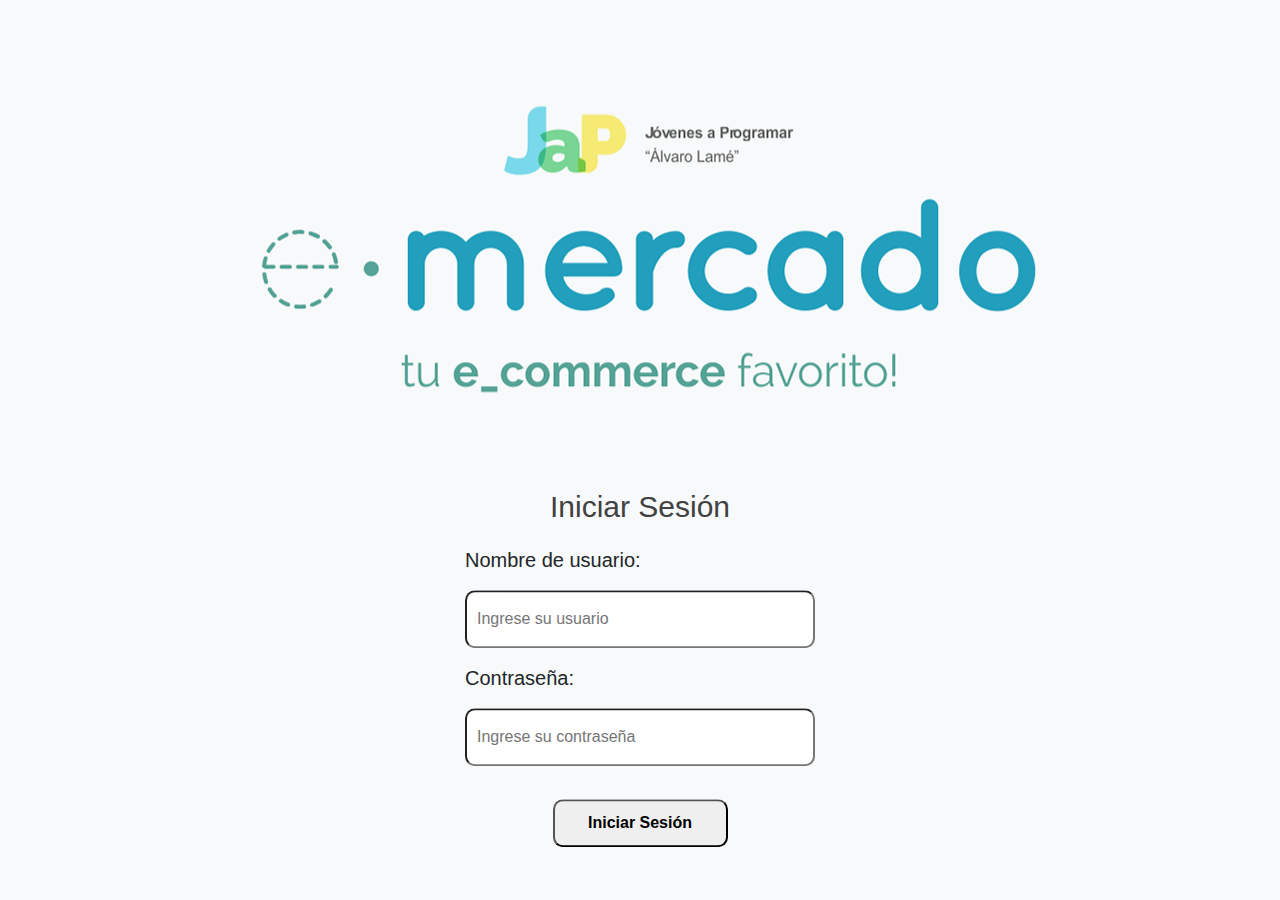
<file: index.html>
<!DOCTYPE html>
<!-- saved from url=(0049)https://getbootstrap.com/docs/4.3/examples/album/ -->
<html lang="en">

<head>
    <meta http-equiv="Content-Type" content="text/html; charset=UTF-8">
    <meta name="viewport" content="width=device-width, initial-scale=1, shrink-to-fit=no">
    <meta name="description" content="">
    <title>eMercado - Todo lo que busques está aquí</title>

    <link rel="canonical" href="https://getbootstrap.com/docs/4.3/examples/album/">
    <link href="https://fonts.googleapis.com/css?family=Raleway:300,300i,400,400i,700,700i,900,900i" rel="stylesheet">
    <!-- Bootstrap core CSS -->
    <link href="css/bootstrap.min.css" rel="stylesheet">
    <link href="css/styles.css" rel="stylesheet">
    <link href="css/font-awesome.min.css" rel="stylesheet">
</head>

<body>
    <nav class="site-header navbar navbar-expand-md sticky-top navbar-dark bg-dark">

        <button class="navbar-toggler" type="button" data-toggle="collapse" data-target="#navbarTogglerDemo01" aria-controls="navbarTogglerDemo01" aria-expanded="false" aria-label="Toggle navigation">
            <span class="navbar-toggler-icon"></span>
          </button>

        <div class="collapse navbar-collapse" id="navbarTogglerDemo01">

            <a class="navbar-brand mr-auto" href="#">e-mercado</a>

            <ul class="navbar-nav align-self-center">
                <li class="nav-item">
                    <a class="nav-link" href="index.html">Inicio</a>
                </li>

                <li class="nav-item">
                    <a class="nav-link" href="categories.html">Categorías</a>
                </li>
                <li class="nav-item">
                    <a class="nav-link" href="products.html">Productos</a>
                </li>
                <li class="nav-item">
                    <a class="nav-link" href="sell.html">Vender</a>
                </li>

            </ul>
            <ul class="navbar-nav ml-auto">

                <li class="nav-item dropdown">
                    <a class="nav-link dropdown-toggle  user-logged" href="#" id="loggeduser" role="button" data-toggle="dropdown" aria-haspopup="true" aria-expanded="false">

                    </a>
                    <div class="dropdown-menu dropdown-menu-lg-right" aria-labelledby="navbarDropdownMenuLink">
                        <a class="dropdown-item" href="cart.html">Ver mi carrito</a>
                        <a class="dropdown-item" href="my-profile.html">Mi perfil</a>
                        <a class="dropdown-item" href="# " id="logout">Cerrar Sesión</a>
                    </div>

            </ul>

        </div>
    </nav>
    <main role="main">
        <section class="jumbotron text-center">
            <div class="m-5">
                <h1></h1>
            </div>
        </section>
        <div class="album py-5 bg-light">
            <div class="container">
                <div class="row">
                    <div class="col-md-4">
                        <a href="categories.html" class="card mb-4 shadow-sm custom-card">
                            <img class="bd-placeholder-img card-img-top" src="img/cat1.jpg">
                            <h3 class="m-3">Autos (122)</h3>
                            <div class="card-body">
                                <p class="card-text">Los mejores precios en autos 0 kilómetro, de alta y media gama.</p>
                            </div>
                        </a>
                    </div>
                    <div class="col-md-4">
                        <a href="categories.html" class="card mb-4 shadow-sm custom-card">
                            <img class="bd-placeholder-img card-img-top" src="img/cat2.jpg">
                            <h3 class="m-3">Juguetes (354)</h3>
                            <div class="card-body">
                                <p class="card-text">Encuentra aquí los mejores precios para niños/as de cualquier edad.</p>
                            </div>
                        </a>
                    </div>
                    <div class="col-md-4">
                        <a href="categories.html" class="card mb-4 shadow-sm custom-card">
                            <img class="bd-placeholder-img card-img-top" src="img/cat3.jpg">
                            <h3 class="m-3">Muebles (157)</h3>
                            <div class="card-body">
                                <p class="card-text">Muebles antiguos, nuevos y para ser armados por uno mismo.</p>
                            </div>
                        </a>
                    </div>
                    <div class="col-md-4">
                        <a href="categories.html" class="card mb-4 shadow-sm custom-card">
                            <img class="bd-placeholder-img card-img-top" src="img/cat4.jpg">
                            <h3 class="m-3">Herramientas (452)</h3>
                            <div class="card-body">
                                <p class="card-text">Herramientas para cualquier tipo de trabajo.</p>
                            </div>
                        </a>
                    </div>
                    <div class="col-md-4">
                        <a href="categories.html" class="card mb-4 shadow-sm custom-card">
                            <img class="bd-placeholder-img card-img-top" src="img/cat5.jpg">
                            <h3 class="m-3">Computadoras (724)</h3>
                            <div class="card-body">
                                <p class="card-text">Todo en cuanto a computadoras, para uso de oficina y/o juegos.</p>
                            </div>
                        </a>
                    </div>
                    <div class="col-md-4">
                        <a href="categories.html" class="card mb-4 shadow-sm custom-card">
                            <img class="bd-placeholder-img card-img-top" src="img/cat6.jpg">
                            <h3 class="m-3">Vestimenta (841)</h3>
                            <div class="card-body">
                                <p class="card-text">Gran variedad de ropa, nueva y de segunda mano.</p>
                            </div>
                        </a>
                    </div>
                </div>
                <div class="row">
                    <a type="button" class="btn btn-light btn-lg btn-block" href="categories.html">Ver todas</a>
                </div>
            </div>
        </div>
    </main>
    <footer class="text-muted">
        <div class="container">
            <p class="float-right">
                <a href="#">Volver arriba</a>
            </p>
            <p>Este sitio forma parte de Desarrollo Web - JAP - 2020</p>
            <p>Clickea <a target="_blank" href="Letra.pdf">aquí</a> para descargar la letra del obligatorio.</p>
        </div>
    </footer>
    <script src="js/jquery-3.4.1.min.js"></script>
    <script src="js/bootstrap.bundle.min.js"></script>
    <script src="js/init.js"></script>


</body>

</html>
</file>
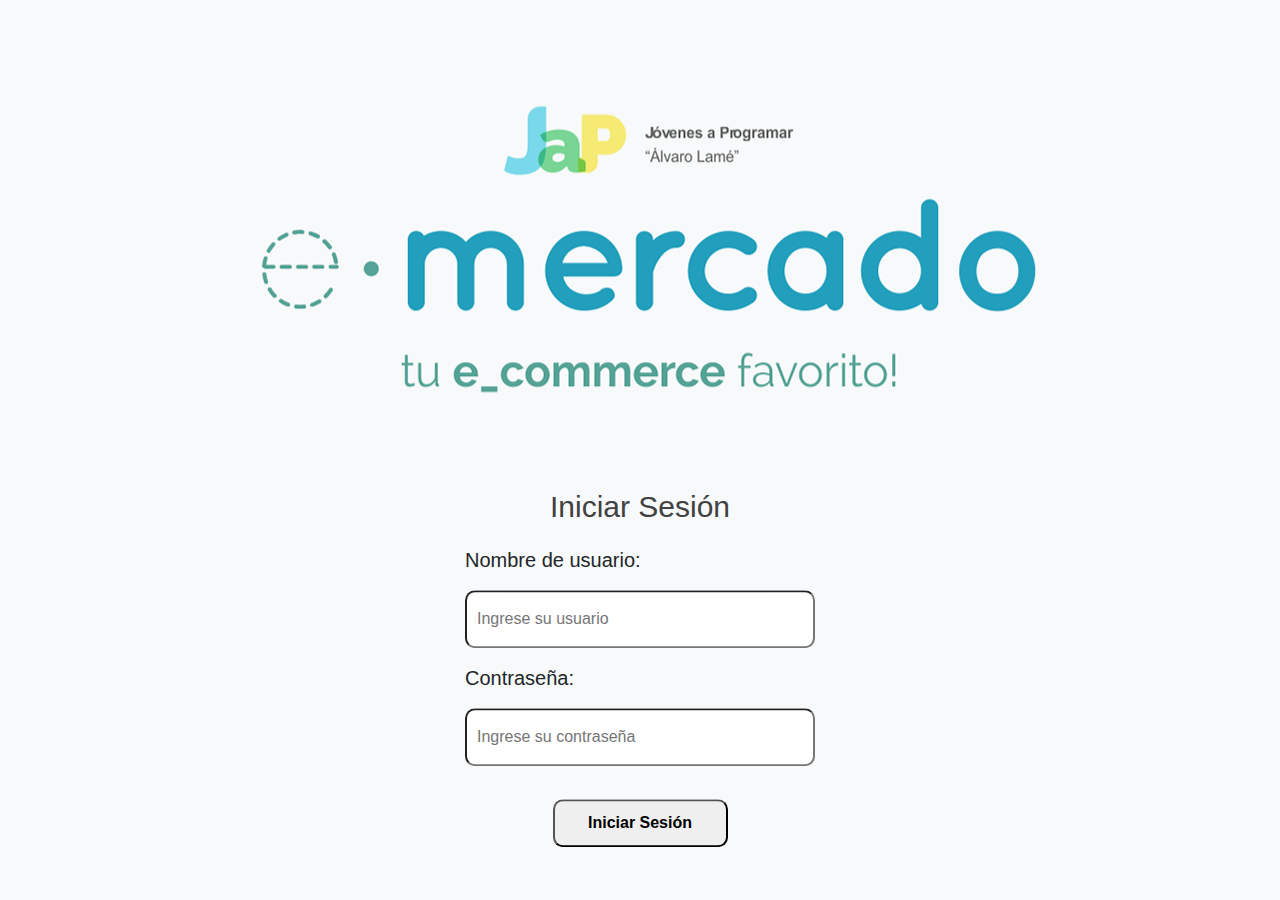
<file: categories.html>
<!DOCTYPE html>
<!-- saved from url=(0049)https://getbootstrap.com/docs/4.3/examples/album/ -->
<html lang="en">

<head>
    <meta http-equiv="Content-Type" content="text/html; charset=UTF-8">
    <meta name="viewport" content="width=device-width, initial-scale=1, shrink-to-fit=no">
    <meta name="description" content="">
    <title>eMercado - Todo lo que busques está aquí</title>

    <link rel="canonical" href="https://getbootstrap.com/docs/4.3/examples/album/">
    <link href="https://fonts.googleapis.com/css?family=Raleway:300,300i,400,400i,700,700i,900,900i" rel="stylesheet">
    <link href="css/font-awesome.min.css" rel="stylesheet">

    <link href="css/bootstrap.min.css" rel="stylesheet">
    <link href="css/styles.css" rel="stylesheet">
</head>

<body>
    <nav class="site-header navbar navbar-expand-md sticky-top navbar-dark bg-dark">

        <button class="navbar-toggler" type="button" data-toggle="collapse" data-target="#navbarTogglerDemo01" aria-controls="navbarTogglerDemo01" aria-expanded="false" aria-label="Toggle navigation">
            <span class="navbar-toggler-icon"></span>
          </button>

        <div class="collapse navbar-collapse" id="navbarTogglerDemo01">
            <ul class="navbar-nav mr-auto">

                <form class="form-inline my-2 my-lg-0">
                    <input class="form-control mr-sm-2" type="search" placeholder="Buscar" id="searchbar">
                    <button class="btn btn-secondary btn-md searchbarcolor" type="submit" disabled><i class="fas fa-search searchbarcolor"></i></button>
                </form>
            </ul>
            <ul class="navbar-nav align-self-center">
                <li class="nav-item">
                    <a class="nav-link" href="index.html">Inicio</a>
                </li>

                <li class="nav-item">
                    <a class="nav-link" href="categories.html">Categorías</a>
                </li>
                <li class="nav-item">
                    <a class="nav-link" href="products.html">Productos</a>
                </li>
                <li class="nav-item">
                    <a class="nav-link" href="sell.html">Vender</a>
                </li>

            </ul>
            <ul class="navbar-nav ml-auto">

                <li class="nav-item dropdown">
                    <a class="nav-link dropdown-toggle  user-logged" href="#" id="loggeduser" role="button" data-toggle="dropdown" aria-haspopup="true" aria-expanded="false">

                    </a>
                    <div class="dropdown-menu dropdown-menu-lg-right" aria-labelledby="navbarDropdownMenuLink">
                        <a class="dropdown-item" href="cart.html">Ver mi carrito</a>
                        <a class="dropdown-item" href="my-profile.html">Mi perfil</a>
                        <a class="dropdown-item" href="# " id="logout">Cerrar Sesión</a>
                    </div>

            </ul>

        </div>
    </nav>

    <main role="main" class="pb-5">
        <div class="text-center p-4">
            <h2>Categorías</h2>
            <p class="lead">Verás aquí todas las categorías del sitio.</p>
        </div>
        <div class="container">
            <div class="row">
                <div class="col text-right">
                    <div class="btn-group btn-group-toggle mb-4" data-toggle="buttons">
                        <label class="btn btn-light active" id="sortAsc">
                            <input type="radio" name="options" autocomplete="off" checked>A-Z
                        </label>
                        <label class="btn btn-light" id="sortDesc">
                            <input type="radio" name="options" autocomplete="off">Z-A
                        </label>
                        <label class="btn btn-light" id="sortByCount">
                            <input type="radio" name="options" autocomplete="off"><i class="fas fa-sort-amount-down mr-1"></i>Cant.
                        </label>
                    </div>
                </div>
            </div>
            <div class="row justify-content-end">
                <div class="col-md-6"></div>
                <div class="col-md-6 col-sm-12 mb-1 container">
                    <div class="row container p-0 m-0">
                        <div class="col">
                            <p class="font-weight-normal text-right my-2">Cant.</p>
                        </div>
                        <div class="col">
                            <input class="form-control" type="number" placeholder="min." id="rangeFilterCountMin">
                        </div>
                        <div class="col">
                            <input class="form-control" type="number" placeholder="máx." id="rangeFilterCountMax">
                        </div>
                        <div class="col-3 p-0">
                            <div class="btn-group" role="group">
                                <button class="btn btn-light btn-block" id="rangeFilterCount">Filtrar</button>
                                <button class="btn btn-link btn-sm" id="clearRangeFilter">Limpiar</button>
                            </div>
                        </div>
                    </div>
                </div>
            </div>
            <div class="row">
                <div class="list-group" id="cat-list-container">
                </div>
            </div>
        </div>
    </main>
    <footer class="text-muted bg-light">
        <div class="container">
            <p class="float-right">
                <a href="#">Volver arriba</a>
            </p>
            <p>Este sitio forma parte de Desarrollo Web - JAP - 2020</p>
            <p>Clickea <a target="_blank" href="Letra.pdf">aquí</a> para descargar la letra del obligatorio.</p>
        </div>
    </footer>
    <div id="spinner-wrapper">
        <div class="lds-ring">
            <div></div>
            <div></div>
            <div></div>
            <div></div>
        </div>
    </div>
    <script src="js/jquery-3.4.1.min.js"></script>
    <script src="js/bootstrap.bundle.min.js"></script>
    <script src="js/init.js"></script>
    <script src="js/categories.js"></script>



</body>

</html>
</file>
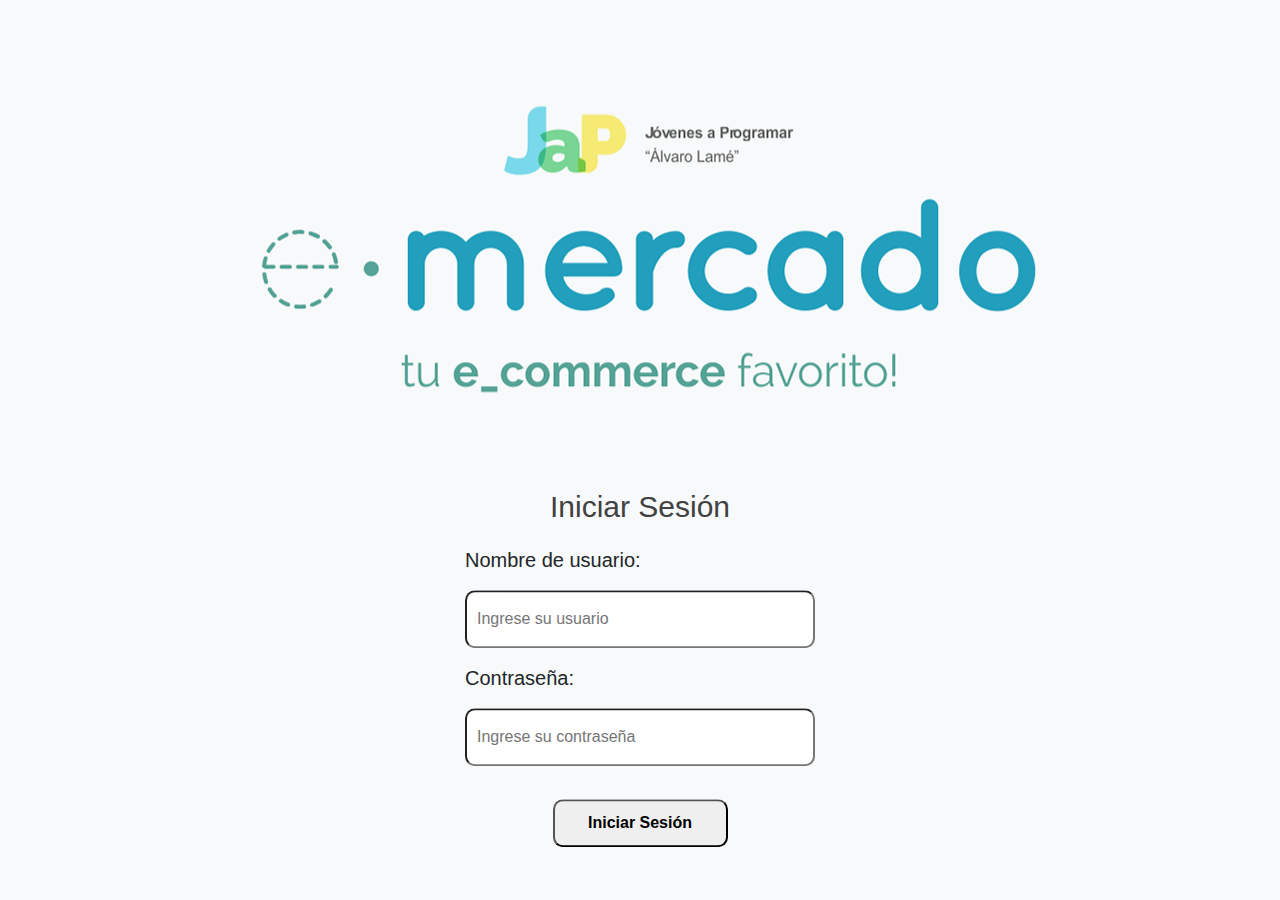
<file: category-info.html>
<!DOCTYPE html>
<!-- saved from url=(0049)https://getbootstrap.com/docs/4.3/examples/album/ -->
<html lang="en">

<head>
    <meta http-equiv="Content-Type" content="text/html; charset=UTF-8">
    <meta name="viewport" content="width=device-width, initial-scale=1, shrink-to-fit=no">
    <meta name="description" content="">
    <title>eMercado - Todo lo que busques está aquí</title>

    <link rel="canonical" href="https://getbootstrap.com/docs/4.3/examples/album/">
    <link href="https://fonts.googleapis.com/css?family=Raleway:300,300i,400,400i,700,700i,900,900i" rel="stylesheet">
    <!-- Bootstrap core CSS -->
    <link href="css/bootstrap.min.css" rel="stylesheet">
    <link href="css/styles.css" rel="stylesheet">
    <link href="css/font-awesome.min.css" rel="stylesheet">
</head>

<body>
    <nav class="site-header navbar navbar-expand-md sticky-top navbar-dark bg-dark">

        <button class="navbar-toggler" type="button" data-toggle="collapse" data-target="#navbarTogglerDemo01" aria-controls="navbarTogglerDemo01" aria-expanded="false" aria-label="Toggle navigation">
            <span class="navbar-toggler-icon"></span>
          </button>

        <div class="collapse navbar-collapse" id="navbarTogglerDemo01">

            <a class="navbar-brand mr-auto" href="#">e-mercado</a>

            <ul class="navbar-nav align-self-center">
                <li class="nav-item">
                    <a class="nav-link" href="index.html">Inicio</a>
                </li>

                <li class="nav-item">
                    <a class="nav-link" href="categories.html">Categorías</a>
                </li>
                <li class="nav-item">
                    <a class="nav-link" href="products.html">Productos</a>
                </li>
                <li class="nav-item">
                    <a class="nav-link" href="sell.html">Vender</a>
                </li>

            </ul>
            <ul class="navbar-nav ml-auto">

                <li class="nav-item dropdown">
                    <a class="nav-link dropdown-toggle  user-logged" href="#" id="loggeduser" role="button" data-toggle="dropdown" aria-haspopup="true" aria-expanded="false">

                    </a>
                    <div class="dropdown-menu dropdown-menu-lg-right" aria-labelledby="navbarDropdownMenuLink">
                        <a class="dropdown-item" href="cart.html">Ver mi carrito</a>
                        <a class="dropdown-item" href="my-profile.html">Mi perfil</a>
                        <a class="dropdown-item" href="# " id="logout">Cerrar Sesión</a>
                    </div>

            </ul>

        </div>
    </nav>
    <main role="main">
        <div class="container mt-5">
            <div class="text-center p-4">
                <h2>Descripción de la categoría</h2>
                <p class="lead">Encontrarás aquí toda la información de la categoría seleccionada.</p>
                <p class="small alert-warning py-3"><strong>Nota: </strong>por simplicidad, cualquiera sea la categoría seleccionada previamente, siempre se visualizará la presente: <strong>Autos</strong>.</p>
            </div>
            <h3 id="categoryName"></h3>
            <hr class="my-3">
            <dl>
                <dt>Descripción</dt>
                <dd>
                    <p id="categoryDescription"></p>
                </dd>

                <dt>Cantidad de productos en la categoría</dt>
                <dd>
                    <p id="productCount"></p>
                </dd>

                <dt>Criterio para incluir productos en esta categoría</dt>
                <dd>
                    <p id="productCriteria"></p>
                </dd>

                <dt>Imágenes ilustrativas</dt>
                <dd>
                    <div class="row text-center text-lg-left pt-2" id="productImagesGallery">
                    </div>
                </dd>
            </dl>
            <a type="button" class="btn btn-light btn-lg btn-block" href="products.html">Ver productos</a>
        </div>
    </main>
    <footer class="text-muted">
        <div class="container">
            <p class="float-right">
                <a href="#">Volver arriba</a>
            </p>
            <p>Este sitio forma parte de Desarrollo Web - JAP - 2020</p>
            <p>Clickea <a target="_blank" href="Letra.pdf">aquí</a> para descargar la letra del obligatorio.</p>
        </div>
    </footer>
    <div id="spinner-wrapper">
        <div class="lds-ring">
            <div></div>
            <div></div>
            <div></div>
            <div></div>
        </div>
    </div>
    <script src="js/jquery-3.4.1.min.js"></script>
    <script src="js/bootstrap.bundle.min.js"></script>
    <script src="js/init.js"></script>
    <script src="js/category-info.js"></script>

</body>

</html>
</file>
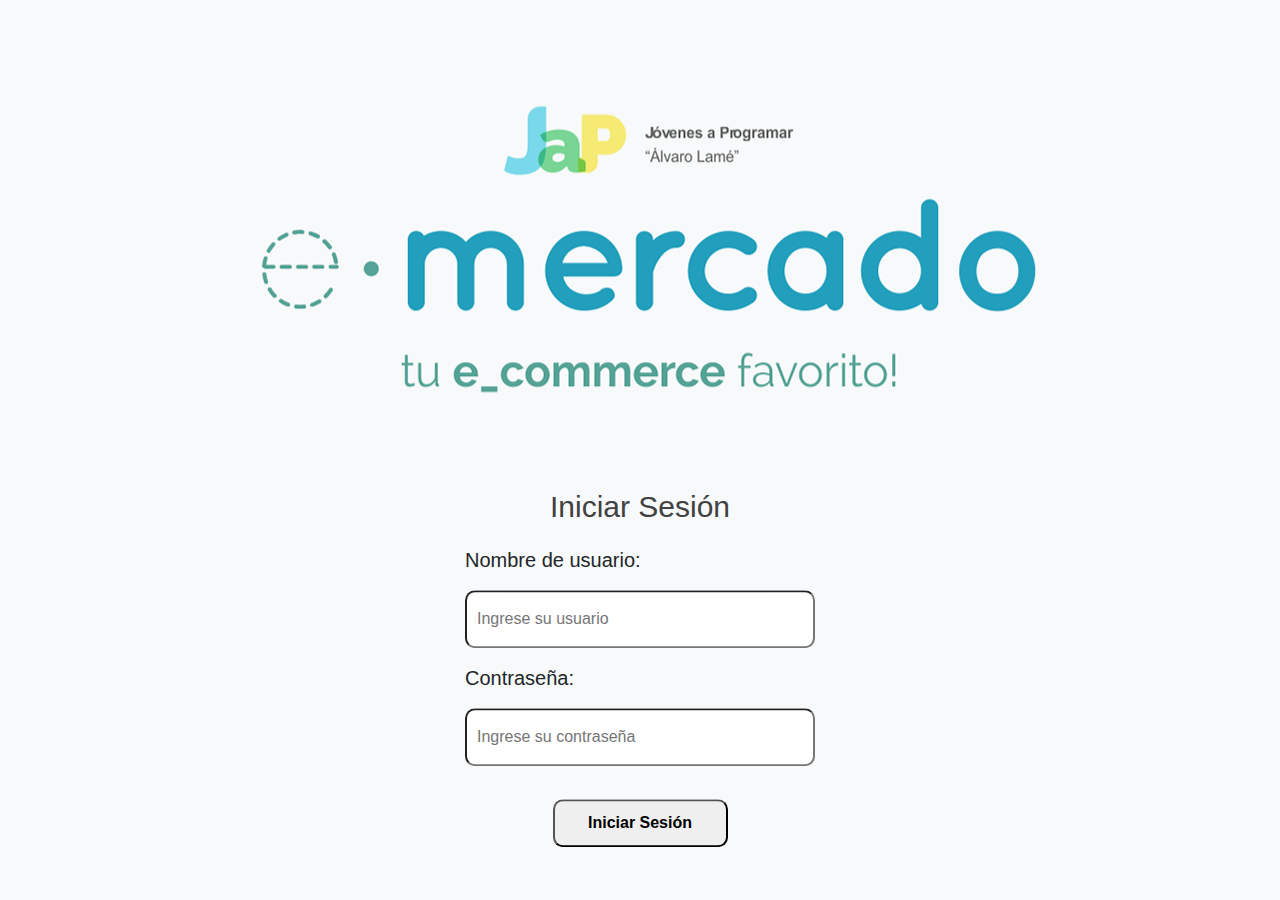
<file: login.html>
<!DOCTYPE html>
<!-- saved from url=(0049)https://getbootstrap.com/docs/4.3/examples/album/ -->
<html lang="en">

<head>
    <meta http-equiv="Content-Type" content="text/html; charset=UTF-8">
    <meta name="viewport" content="width=device-width, initial-scale=1, shrink-to-fit=no">
    <meta name="description" content="">
    <title>eMercado - Todo lo que busques está aquí</title>

    <link rel="canonical" href="https://getbootstrap.com/docs/4.3/examples/album/">
    <link href="https://fonts.googleapis.com/css?family=Raleway:300,300i,400,400i,700,700i,900,900i" rel="stylesheet">
    <!-- Bootstrap core CSS -->
    <link href="css/bootstrap.min.css" rel="stylesheet">
    <link href="css/estilologin.css" rel="stylesheet">
</head>

<body>



    <div class=loginform>

        <div class=headerimg>
            <img src="img\login.png" id="icon" alt="User Icon" />
        </div>

        <h1>Iniciar Sesión</h1>
        <div>
            <p>Nombre de usuario:</p>
            <input type="text" id="usuario" name="usuario" placeholder="Ingrese su usuario" required>
            <p>Contraseña:</p>
            <input type="password" id="pass" name="pass" placeholder="Ingrese su contraseña" required>
            <p></p>

            <button type="submit" id=loginbutton required> Iniciar Sesión</button>
        </div>

    </div>


</body>

<script src="js/login.js "></script>
</body>

</html>
</file>
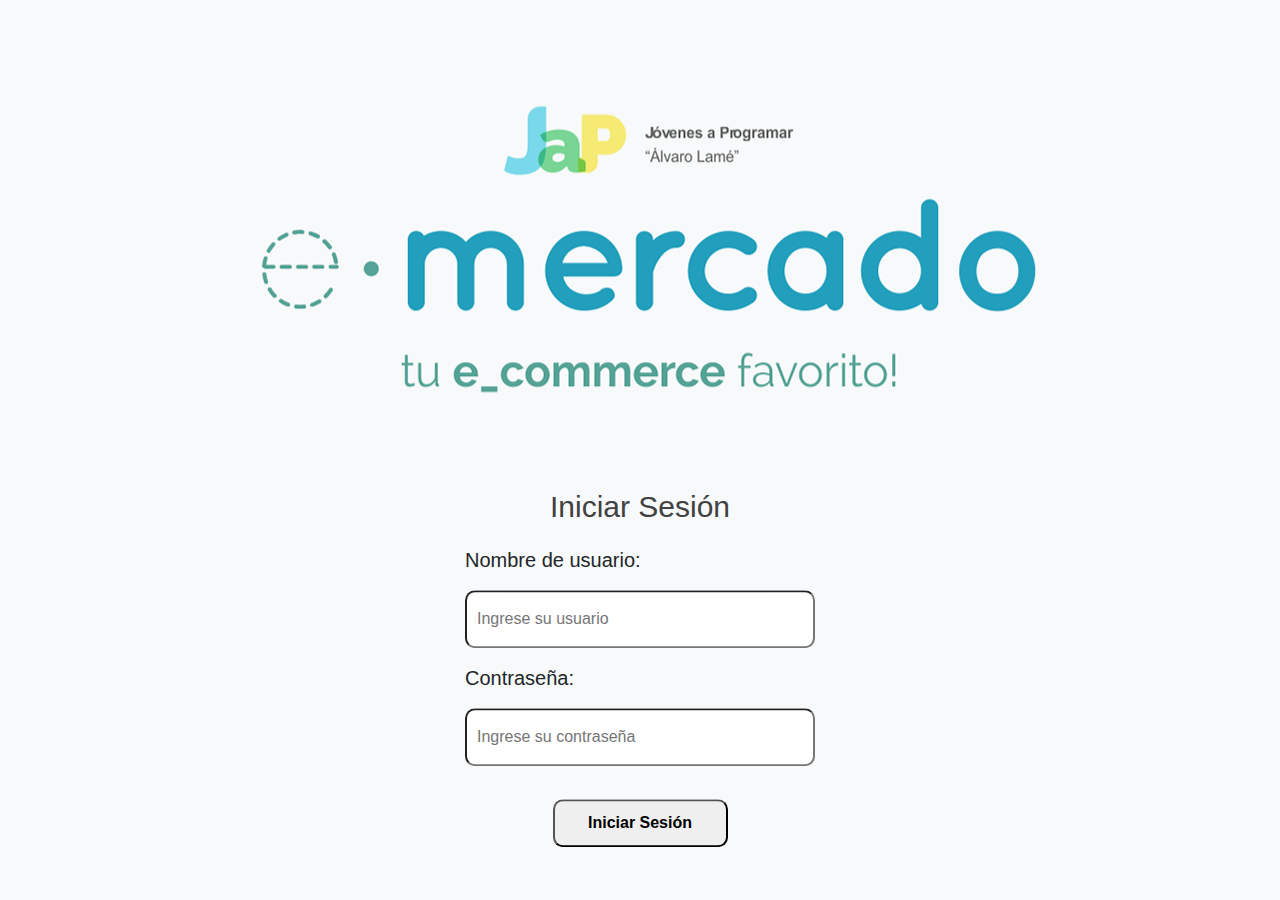
<file: my-profile.html>
<!DOCTYPE html>
<!-- saved from url=(0049)https://getbootstrap.com/docs/4.3/examples/album/ -->
<html lang="en">

<head>
    <meta http-equiv="Content-Type" content="text/html; charset=UTF-8">

    <meta name="viewport" content="width=device-width, initial-scale=1, shrink-to-fit=no">
    <meta name="description" content="">
    <title>eMercado - Todo lo que busques está aquí</title>

    <link rel="canonical" href="https://getbootstrap.com/docs/4.3/examples/album/">
    <link href="https://fonts.googleapis.com/css?family=Raleway:300,300i,400,400i,700,700i,900,900i" rel="stylesheet">

    <style>
        .bd-placeholder-img {
            font-size: 1.125rem;
            text-anchor: middle;
            -webkit-user-select: none;
            -moz-user-select: none;
            -ms-user-select: none;
            user-select: none;
        }
        
        @media (min-width: 768px) {
            .bd-placeholder-img-lg {
                font-size: 3.5rem;
            }
        }
    </style>
    <link href="css/bootstrap.min.css" rel="stylesheet">
    <link href="css/styles.css" rel="stylesheet">
    <link href="css/dropzone.css" rel="stylesheet">
</head>

<body>
    <nav class="site-header navbar navbar-expand-md sticky-top navbar-dark bg-dark">

        <button class="navbar-toggler" type="button" data-toggle="collapse" data-target="#navbarTogglerDemo01" aria-controls="navbarTogglerDemo01" aria-expanded="false" aria-label="Toggle navigation">
            <span class="navbar-toggler-icon"></span>
          </button>

        <div class="collapse navbar-collapse" id="navbarTogglerDemo01">

            <a class="navbar-brand mr-auto" href="#">e-mercado</a>

            <ul class="navbar-nav align-self-center">
                <li class="nav-item">
                    <a class="nav-link" href="index.html">Inicio</a>
                </li>

                <li class="nav-item">
                    <a class="nav-link" href="categories.html">Categorías</a>
                </li>
                <li class="nav-item">
                    <a class="nav-link" href="products.html">Productos</a>
                </li>
                <li class="nav-item">
                    <a class="nav-link" href="sell.html">Vender</a>
                </li>

            </ul>
            <ul class="navbar-nav ml-auto">

                <li class="nav-item dropdown">
                    <a class="nav-link dropdown-toggle  user-logged" href="#" id="loggeduser" role="button" data-toggle="dropdown" aria-haspopup="true" aria-expanded="false">

                    </a>
                    <div class="dropdown-menu dropdown-menu-lg-right" aria-labelledby="navbarDropdownMenuLink">
                        <a class="dropdown-item" href="cart.html">Ver mi carrito</a>
                        <a class="dropdown-item" href="my-profile.html">Mi perfil</a>
                        <a class="dropdown-item" href="# " id="logout">Cerrar Sesión</a>
                    </div>

            </ul>

        </div>
    </nav>
    <div class="container p-5">
        <div class="alert alert-danger" role="alert" style="position: relative; width:auto; top: 0;">
            <h4 class="alert-heading">¡A trabajar! :)</h4>
            <p>Esta sección corresponde a: Entrega 6 (Fecha de entrega: 31/10/2021).</p>
            <hr>
            <p class="mb-0">Para saber qué debes hacer, fijate en la actividad en CREA correspondiente a esta entrega.</p>
        </div>
    </div>
    <footer class="text-muted bg-light">
        <div class="container">
            <p>Este sitio forma parte de Desarrollo Web - JAP - 2020</p>
            <p>Clickea <a target="_blank" href="Letra.pdf">aquí</a> para descargar la letra del obligatorio.</p>
        </div>
    </footer>
    <div class="alert fade alert-success" role="alert" id="alertResult">
        <span id="resultSpan"></span>
        <button type="button" class="close" data-dismiss="alert" aria-label="Close">
      <span aria-hidden="true">&times;</span>
    </button>
    </div>
    <div id="spinner-wrapper">
        <div class="lds-ring">
            <div></div>
            <div></div>
            <div></div>
            <div></div>
        </div>
    </div>
    <script src="js/jquery-3.4.1.min.js"></script>
    <script src="js/bootstrap.bundle.min.js"></script>
    <script src="js/dropzone.js"></script>
    <script src="js/init.js"></script>
    <script src="js/my-profile.js"></script>

</body>

</html>
</file>
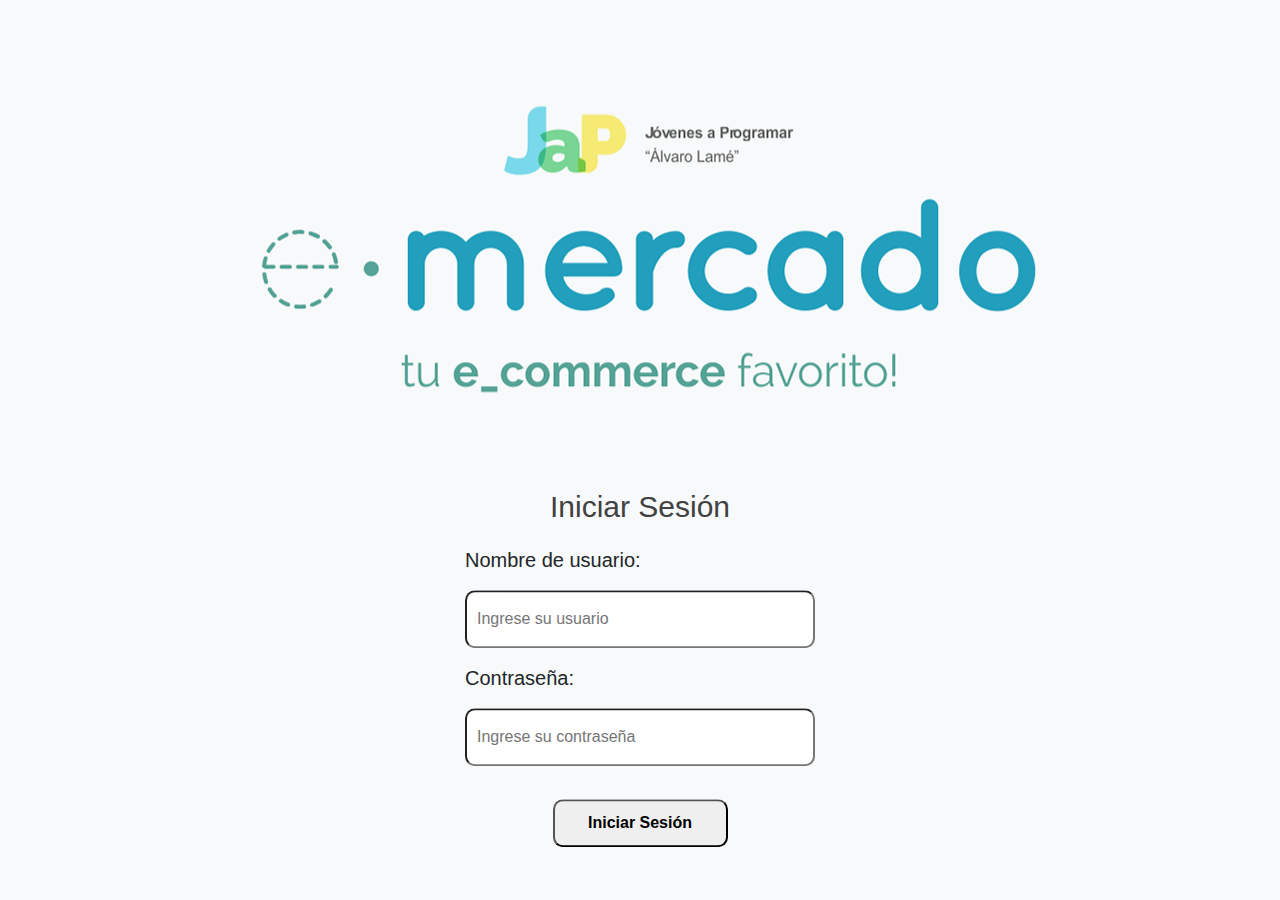
<file: product-info.html>
<!DOCTYPE html>
<!-- saved from url=(0049)https://getbootstrap.com/docs/4.3/examples/album/ -->
<html lang="en">

<head>
    <meta http-equiv="Content-Type" content="text/html; charset=UTF-8">
    <meta name="viewport" content="width=device-width, initial-scale=1, shrink-to-fit=no">
    <meta name="description" content="">
    <title>eMercado - Todo lo que busques está aquí</title>

    <link rel="canonical" href="https://getbootstrap.com/docs/4.3/examples/album/">
    <link href="https://fonts.googleapis.com/css?family=Raleway:300,300i,400,400i,700,700i,900,900i" rel="stylesheet">
    <link href="css/font-awesome.min.css" rel="stylesheet">
    <link href="css/bootstrap.min.css" rel="stylesheet">
    <link href="css/styles.css" rel="stylesheet">

</head>

<body>
    <nav class="site-header navbar navbar-expand-md sticky-top navbar-dark bg-dark">

        <button class="navbar-toggler" type="button" data-toggle="collapse" data-target="#navbarTogglerDemo01" aria-controls="navbarTogglerDemo01" aria-expanded="false" aria-label="Toggle navigation">
            <span class="navbar-toggler-icon"></span>
          </button>

        <div class="collapse navbar-collapse" id="navbarTogglerDemo01">

            <a class="navbar-brand mr-auto" href="#">e-mercado</a>

            <ul class="navbar-nav align-self-center">
                <li class="nav-item">
                    <a class="nav-link" href="index.html">Inicio</a>
                </li>

                <li class="nav-item">
                    <a class="nav-link" href="categories.html">Categorías</a>
                </li>
                <li class="nav-item">
                    <a class="nav-link" href="products.html">Productos</a>
                </li>
                <li class="nav-item">
                    <a class="nav-link" href="sell.html">Vender</a>
                </li>

            </ul>
            <ul class="navbar-nav ml-auto">

                <li class="nav-item dropdown">
                    <a class="nav-link dropdown-toggle  user-logged" href="#" id="loggeduser" role="button" data-toggle="dropdown" aria-haspopup="true" aria-expanded="false">

                    </a>
                    <div class="dropdown-menu dropdown-menu-lg-right" aria-labelledby="navbarDropdownMenuLink">
                        <a class="dropdown-item" href="cart.html">Ver mi carrito</a>
                        <a class="dropdown-item" href="my-profile.html">Mi perfil</a>
                        <a class="dropdown-item" href="# " id="logout">Cerrar Sesión</a>
                    </div>

            </ul>

        </div>
    </nav>
    <main role="main">
        <div class="container mt-5">
            <div class="text-center p-4">
                <h2>Descripción del producto</h2>
                <p class="lead">Encontrarás aquí toda la información acerca del producto seleccionado.</p>

            </div>
            <h3 id=""></h3>
            <hr class="my-3">
            <dl>
                <dt>Nombre</dt>
                <dd>
                    <p id="productName"></p>
                </dd>

                <dt>Descripción</dt>
                <dd>
                    <p id="productDescription"></p>
                </dd>

                <dt>Precio</dt>
                <dd>
                    <p id="productPrice"></p>
                </dd>

                <dt>Cantidad de productos vendidos</dt>
                <dd>
                    <p id="soldCount"></p>
                </dd>

                <dt>Categoría</dt>
                <dd>
                    <p id="productCategory"></p>
                </dd>

                <dt>Imágenes ilustrativas</dt>
                <dd>
                    <div class="row text-center text-lg-left pt-2">

                    </div>

                    <div id="carouselExampleControls" class="carousel slide" data-ride="carousel">
                        <div class="carousel-inner" id="productImagesGallery">


                        </div>
                        <a class="carousel-control-prev" href="#carouselExampleControls" role="button" data-slide="prev">
                            <span class="carousel-control-prev-icon" aria-hidden="true"></span>
                            <span class="sr-only">Previous</span>
                        </a>
                        <a class="carousel-control-next" href="#carouselExampleControls" role="button" data-slide="next">
                            <span class="carousel-control-next-icon" aria-hidden="true"></span>
                            <span class="sr-only">Next</span>
                        </a>
                    </div>

                </dd>
                <p></p>
                <dt>Productos relacionados</dt>
                <p></p>
                <dd>
                    <div class="card-group" id="relatedProducts">

                    </div>

                </dd>


                <dt>Comentarios</dt>
                <dd>
                    <div class="card-colums mx-auto" id="productComments">



                    </div>
                </dd>
            </dl>

            <div class="card">
                <div class="row">

                    <div class="col-10">
                        <div class="comment-box ml-2">
                            <h4>Agregar un comentario</h4>

                            <div class="form-group">
                                <label for="exampleFormControlSelect1">Puntuación:</label>
                                <select class="form-control stars" id="scoreSelected">
                                  <option class="stars" value="1">★</option>
                                  <option class="stars" value="2">★★</option>
                                  <option class="stars" value="3">★★★</option>
                                  <option class="stars" value="4">★★★★</option>
                                  <option class="stars" value="5">★★★★★</option>
                                </select>
                            </div>

                            <div class="comment-area">
                                <textarea id="text-area" class="form-control" placeholder="Ingrese su comentario aquí" rows="2"></textarea>
                            </div>
                            <div class="mt-2">
                                <div class="row">
                                    <div class="col-6">
                                        <button type="button" class="btn btn-secondary btn-sm" id="addComment">Comentar</button>
                                    </div>
                                </div>
                            </div>
                        </div>
                    </div>
                </div>
            </div>

            <a type="button" class="btn btn-light btn-lg btn-block" href="products.html">Ver productos</a>
        </div>


    </main>
    <footer class="text-muted">
        <div class="container">
            <p class="float-right">
                <a href="#">Volver arriba</a>
            </p>
            <p>Este sitio forma parte de Desarrollo Web - JAP - 2020</p>
            <p>Clickea <a target="_blank" href="Letra.pdf">aquí</a> para descargar la letra del obligatorio.</p>
        </div>
    </footer>
    <div id="spinner-wrapper">
        <div class="lds-ring">
            <div></div>
            <div></div>
            <div></div>
            <div></div>
        </div>
    </div>
    <script src="js/jquery-3.4.1.min.js"></script>
    <script src="js/bootstrap.bundle.min.js"></script>
    <script src="js/init.js"></script>
    <script src="js/product-info.js"></script>

</body>

</html>
</file>
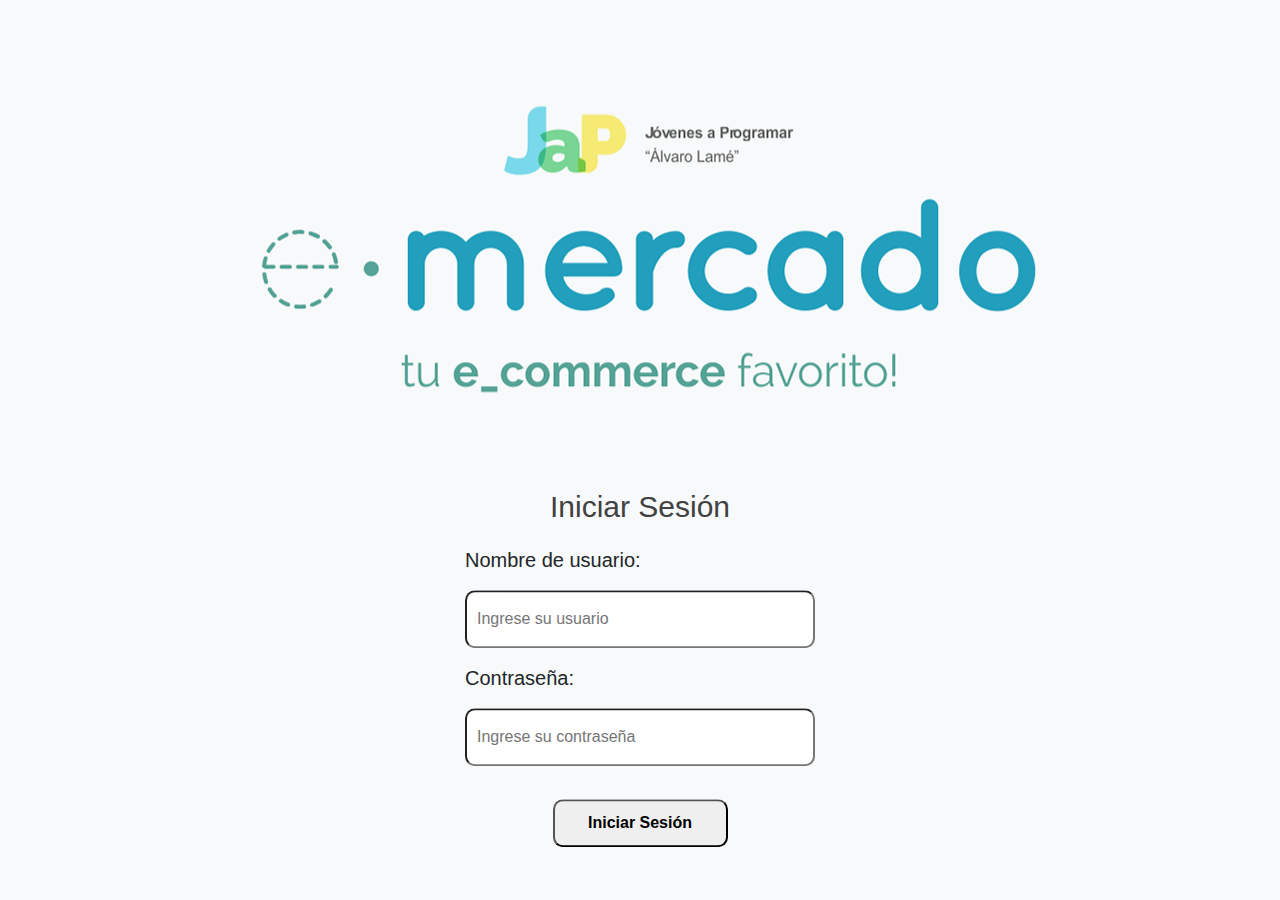
<file: products.html>
<!DOCTYPE html>
<!-- saved from url=(0049)https://getbootstrap.com/docs/4.3/examples/album/ -->
<html lang="en">

<head>
    <meta http-equiv="Content-Type" content="text/html; charset=UTF-8">
    <meta name="viewport" content="width=device-width, initial-scale=1, shrink-to-fit=no">
    <meta name="description" content="">
    <title>eMercado - Todo lo que busques está aquí</title>

    <link rel="canonical" href="https://getbootstrap.com/docs/4.3/examples/album/">
    <link href="https://fonts.googleapis.com/css?family=Raleway:300,300i,400,400i,700,700i,900,900i" rel="stylesheet">
    <link href="css/font-awesome.min.css" rel="stylesheet">
    <link href="css/bootstrap.min.css" rel="stylesheet">
    <link href="css/styles.css" rel="stylesheet">
</head>

<body>
    <nav class="site-header navbar navbar-expand-md sticky-top navbar-dark bg-dark">

        <button class="navbar-toggler" type="button" data-toggle="collapse" data-target="#navbarTogglerDemo01" aria-controls="navbarTogglerDemo01" aria-expanded="false" aria-label="Toggle navigation">
            <span class="navbar-toggler-icon"></span>
          </button>

        <div class="collapse navbar-collapse" id="navbarTogglerDemo01">
            <ul class="navbar-nav mr-auto">

                <form class="form-inline my-2 my-lg-0">
                    <input class="form-control mr-sm-2" type="search" placeholder="Buscar" id="searchbar">
                    <button class="btn btn-secondary btn-md searchbarcolor" type="submit" disabled><i class="fas fa-search searchbarcolor"></i></button>
                </form>
            </ul>
            <ul class="navbar-nav align-self-center">
                <li class="nav-item">
                    <a class="nav-link" href="index.html">Inicio</a>
                </li>

                <li class="nav-item">
                    <a class="nav-link" href="categories.html">Categorías</a>
                </li>
                <li class="nav-item">
                    <a class="nav-link" href="products.html">Productos</a>
                </li>
                <li class="nav-item">
                    <a class="nav-link" href="sell.html">Vender</a>
                </li>

            </ul>
            <ul class="navbar-nav ml-auto">

                <li class="nav-item dropdown">
                    <a class="nav-link dropdown-toggle  user-logged" href="#" id="loggeduser" role="button" data-toggle="dropdown" aria-haspopup="true" aria-expanded="false">

                    </a>
                    <div class="dropdown-menu dropdown-menu-lg-right" aria-labelledby="navbarDropdownMenuLink">
                        <a class="dropdown-item" href="cart.html">Ver mi carrito</a>
                        <a class="dropdown-item" href="my-profile.html">Mi perfil</a>
                        <a class="dropdown-item" href="# " id="logout">Cerrar Sesión</a>
                    </div>

            </ul>

        </div>
    </nav>
    <main role="main" class="pb-5">
        <div class="text-center p-4">
            <h2>Productos</h2>
            <p class="lead">Aquí se encuentran todos los productos.</p>
        </div>
        <div class="container">
            <div class="row">
                <div class="col text-right">
                    <div class="btn-group btn-group-toggle mb-4" data-toggle="buttons">
                        <label class="btn btn-light active" id="sortAsc">
                          <input type="radio" name="options" autocomplete="off" checked>A-Z
                      </label>
                        <label class="btn btn-light" id="sortDesc">
                          <input type="radio" name="options" autocomplete="off">Z-A
                      </label>
                        <label class="btn btn-light" id="sortByCount">
                          <input type="radio" name="options" autocomplete="off"><i class="fas fa-chart-line mr-1"></i></i>Más relevantes
                      </label>
                        </label>
                        <label class="btn btn-light" id="sortDescPrice">
                      <input type="radio" name="options" autocomplete="off">Mayor precio
                  </label>
                        <label class="btn btn-light" id="sortAscPrice">
                    <input type="radio" name="options" autocomplete="off">Menor precio
                </label>
                    </div>
                </div>
            </div>
            <div class="row justify-content-end">
                <div class="col-md-6"></div>
                <div class="col-md-6 col-sm-12 mb-1 container">
                    <div class="row container p-0 m-0">
                        <div class="col">
                            <p class="font-weight-normal text-right my-2">Precio:</p>
                        </div>
                        <div class="col">
                            <input class="form-control" type="number" placeholder="min." id="rangeFilterPriceMin">
                        </div>
                        <div class="col">
                            <input class="form-control" type="number" placeholder="máx." id="rangeFilterPriceMax">
                        </div>
                        <div class="col-3 p-0">
                            <div class="btn-group" role="group">
                                <button class="btn btn-light btn-block" id="rangeFilterPrice">Filtrar</button>
                                <button class="btn btn-link btn-sm" id="clearRangeFilter">Limpiar</button>
                            </div>
                        </div>
                    </div>
                </div>
            </div>
            <div class="row">
                <div class="list-group" id="products-list-container">
                </div>
            </div>
        </div>
    </main>
    <footer class="text-muted bg-light">
        <div class="container">
            <p class="float-right">
                <a href="#">Volver arriba</a>
            </p>
            <p>Este sitio forma parte de Desarrollo Web - JAP - 2020</p>
            <p>Clickea <a target="_blank" href="Letra.pdf">aquí</a> para descargar la letra del obligatorio.</p>
        </div>
    </footer>
    <div id="spinner-wrapper">
        <div class="lds-ring">
            <div></div>
            <div></div>
            <div></div>
            <div></div>
        </div>
    </div>
    <script src="js/jquery-3.4.1.min.js"></script>
    <script src="js/bootstrap.bundle.min.js"></script>
    <script src="js/init.js"></script>
    <script src="js/products.js"></script>

</body>

</html>
</file>
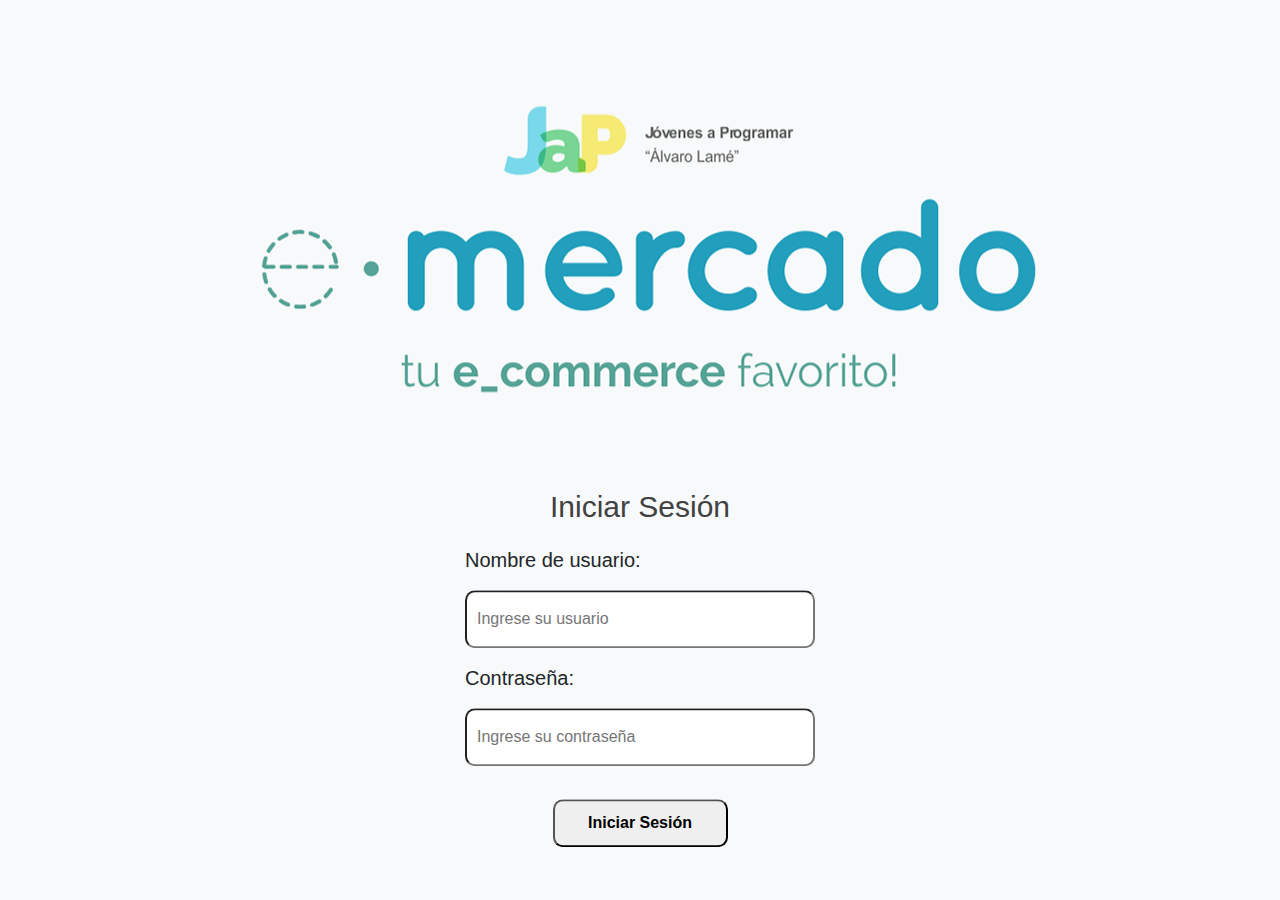
<file: sell.html>
<!DOCTYPE html>
<!-- saved from url=(0049)https://getbootstrap.com/docs/4.3/examples/album/ -->
<html lang="en">

<head>
    <meta http-equiv="Content-Type" content="text/html; charset=UTF-8">

    <meta name="viewport" content="width=device-width, initial-scale=1, shrink-to-fit=no">
    <meta name="description" content="">
    <title>eMercado - Todo lo que busques está aquí</title>

    <link rel="canonical" href="https://getbootstrap.com/docs/4.3/examples/album/">
    <link href="https://fonts.googleapis.com/css?family=Raleway:300,300i,400,400i,700,700i,900,900i" rel="stylesheet">

    <style>
        .bd-placeholder-img {
            font-size: 1.125rem;
            text-anchor: middle;
            -webkit-user-select: none;
            -moz-user-select: none;
            -ms-user-select: none;
            user-select: none;
        }
        
        @media (min-width: 768px) {
            .bd-placeholder-img-lg {
                font-size: 3.5rem;
            }
        }
    </style>
    <link href="css/bootstrap.min.css" rel="stylesheet">
    <link href="css/styles.css" rel="stylesheet">
    <link href="css/font-awesome.min.css" rel="stylesheet">
    <link href="css/dropzone.css" rel="stylesheet">
</head>

<body>
    <nav class="site-header navbar navbar-expand-md sticky-top navbar-dark bg-dark">


        <button class="navbar-toggler" type="button" data-toggle="collapse" data-target="#navbarTogglerDemo01" aria-controls="navbarTogglerDemo01" aria-expanded="false" aria-label="Toggle navigation">
            <span class="navbar-toggler-icon"></span>
          </button>

        <div class="collapse navbar-collapse" id="navbarTogglerDemo01">

            <a class="navbar-brand mr-auto" href="#">e-mercado</a>

            <ul class="navbar-nav align-self-center">
                <li class="nav-item">
                    <a class="nav-link" href="index.html">Inicio</a>
                </li>

                <li class="nav-item">
                    <a class="nav-link" href="categories.html">Categorías</a>
                </li>
                <li class="nav-item">
                    <a class="nav-link" href="products.html">Productos</a>
                </li>
                <li class="nav-item">
                    <a class="nav-link" href="sell.html">Vender</a>
                </li>

            </ul>
            <ul class="navbar-nav ml-auto">

                <li class="nav-item dropdown">
                    <a class="nav-link dropdown-toggle  user-logged" href="#" id="loggeduser" role="button" data-toggle="dropdown" aria-haspopup="true" aria-expanded="false">

                    </a>
                    <div class="dropdown-menu dropdown-menu-lg-right" aria-labelledby="navbarDropdownMenuLink">
                        <a class="dropdown-item" href="cart.html">Ver mi carrito</a>
                        <a class="dropdown-item" href="my-profile.html">Mi perfil</a>
                        <a class="dropdown-item" href="# " id="logout">Cerrar Sesión</a>
                    </div>

            </ul>

        </div>
    </nav>
    <div class="container">
        <div class="text-center p-4">
            <h2>Vender</h2>
            <p class="lead">Ingresa los datos del artículo a vender.</p>
        </div>
        <div class="row justify-content-md-center">
            <div class="col-md-8 order-md-1">
                <h4 class="mb-3">Información del producto</h4>
                <form class="needs-validation" id="sell-info">
                    <div class="row">
                        <div class="col-md-6 mb-3">
                            <label for="productName">Nombre</label>
                            <input type="text" class="form-control" id="productName" placeholder="" value="">
                            <div class="invalid-feedback">
                                Ingresa un nombre
                            </div>
                        </div>
                    </div>
                    <div class="row">
                        <div class="col-md-8 order-md-1">
                            <label for="zip">Imágenes</label>
                            <div class="needsclick dz-clickable" id="file-upload">
                                <div class="dz-message needsclick">
                                    Arrastra tus fotos aquí<br>
                                </div>
                            </div>
                        </div>
                    </div>
                    <div class="row">
                        <div class="col-md-12 mb-3">
                            <label for="productDescription">Descripción</label>
                            <textarea class="form-control" id="productDescription" rows="3"></textarea>
                        </div>
                    </div>
                    <div class="row">
                        <div class="col-md-3 mb-3">
                            <label for="zip">Costo</label>
                            <input type="number" class="form-control" id="productCostInput" placeholder="" required="" value="0" min="0">
                            <div class="invalid-feedback">
                                El costo debe ser mayor que 0.
                            </div>
                        </div>
                        <div class="col-md-4 mb-3">
                            <label for="state">Moneda</label>
                            <select class="custom-select d-block w-100" id="productCurrency" required="">
                      <option selected>Pesos Uruguayos (UYU)</option>
                      <option>Dólares (USD)</option>
                    </select>
                            <div class="invalid-feedback">
                                Ingresa una categoría válida.
                            </div>
                        </div>
                    </div>
                    <div class="row">
                        <div class="col-md-7 mb-3">
                            <label for="state">Categoría</label>
                            <select class="custom-select d-block w-100" id="productCategory">
                    <option value="">Elija la categoría...</option>
                    <option>Autos</option>
                    <option>Juguetes</option>
                    <option>Muebles</option>
                    <option>Herramientas</option>
                    <option>Computadoras</option>
                    <option>Vestimenta</option>
                  </select>
                            <div class="invalid-feedback">
                                Por favor ingresa una categoría válida.
                            </div>
                        </div>
                    </div>
                    <div class="row">
                        <div class="col-md-3 mb-3">
                            <label for="productCountInput">Cantidad en stock</label>
                            <input type="number" class="form-control" id="productCountInput" placeholder="" required="" value="1" min="0">
                            <div class="invalid-feedback">
                                La cantidad es requerida.
                            </div>
                        </div>
                    </div>
                    <hr class="mb-4">
                    <h5 class="mb-3">Tipo de publicación</h5>
                    <div class="d-block my-3">
                        <div class="custom-control custom-radio">
                            <input id="goldradio" name="publicationType" type="radio" class="custom-control-input" checked="" required="">
                            <label class="custom-control-label" for="goldradio">Gold (13%)</label>
                        </div>
                        <div class="custom-control custom-radio">
                            <input id="premiumradio" name="publicationType" type="radio" class="custom-control-input" required="">
                            <label class="custom-control-label" for="premiumradio">Premium (7%)</label>
                        </div>
                        <div class="custom-control custom-radio">
                            <input id="standardradio" name="publicationType" type="radio" class="custom-control-input" required="">
                            <label class="custom-control-label" for="standardradio">Estándar (3%)</label>
                        </div>
                        <div class="row">
                            <button type="button" class="m-1 btn btn-link" data-toggle="modal" data-target="#contidionsModal">Ver condiciones</button>
                        </div>
                    </div>
                    <hr class="mb-4">
                    <h4 class="mb-3">Costos</h4>
                    <ul class="list-group mb-3">
                        <li class="list-group-item d-flex justify-content-between lh-condensed">
                            <div>
                                <h6 class="my-0">Precio</h6>
                                <small class="text-muted">Unitario del producto</small>
                            </div>
                            <span class="text-muted" id="productCostText">-</span>
                        </li>
                        <li class="list-group-item d-flex justify-content-between lh-condensed">
                            <div>
                                <h6 class="my-0">P0rcentaje</h6>
                                <small class="text-muted">Según el tipo de publicación</small>
                            </div>
                            <span class="text-muted" id="comissionText">-</span>
                        </li>
                        <li class="list-group-item d-flex justify-content-between">
                            <span>Total ($)</span>
                            <strong id="totalCostText">-</strong>
                        </li>
                    </ul>
                    <hr class="mb-4">
                    <button class="btn btn-primary btn-lg" type="submit">Vender</button>
                </form>
            </div>
        </div>
    </div>
    <footer class="text-muted">
        <div class="container">
            <p>Este sitio forma parte de Desarrollo Web - JAP - 2020</p>
            <p>Clickea <a target="_blank" href="Letra.pdf">aquí</a> para descargar la letra del obligatorio.</p>
        </div>
    </footer>
    <div class="alert fade" role="alert" id="alertResult">
        <span id="resultSpan"></span>
        <button type="button" class="close" data-dismiss="alert" aria-label="Close">
              <span aria-hidden="true">&times;</span>
          </button>
    </div>

    <div class="modal fade" tabindex="-1" role="dialog" id="contidionsModal">
        <div class="modal-dialog" role="document">
            <div class="modal-content">
                <div class="modal-header">
                    <h5 class="modal-title">Condiciones de publicación</h5>
                    <button type="button" class="close" data-dismiss="modal" aria-label="Close">
                <span aria-hidden="true">&times;</span>
              </button>
                </div>
                <div class="modal-body">
                    <div class="container">
                        <div class="row">
                            <h5 class="text-warning">Gold (13%)</h5>
                            <p class="muted text-justify">Tu producto se verá de forma promocionada en portada, además de las condiciones de Premium y Estándar.</p>
                        </div>
                        <hr>
                        <div class="row">
                            <h5 class="text-primary">Premium (7%)</h5>
                            <p class="muted text-justify">Se mostrará el producto en los primeros lugares de resultados de búsqueda, así cómo cuando se ingrese a la categoría que pertenezca.</p>
                        </div>
                        <hr>
                        <div class="row">
                            <h5 class="text-secondary">Estándar (3%)</h5>
                            <p class="muted text-justify">El producto se listará en la categoría correspondiente, así como en los resultados de búsquedas que coincidan con las palabras claves en el nombre.</p>
                        </div>
                    </div>
                </div>
                <div class="modal-footer">
                    <button type="button" class="btn btn-primary" data-dismiss="modal">Cerrar</button>
                </div>
            </div>
        </div>
    </div>
    <div id="spinner-wrapper">
        <div class="lds-ring">
            <div></div>
            <div></div>
            <div></div>
            <div></div>
        </div>
    </div>
    <script src="js/jquery-3.4.1.min.js"></script>
    <script src="js/bootstrap.bundle.min.js"></script>
    <script src="js/dropzone.js"></script>
    <script src="js/init.js"></script>
    <script src="js/sell.js"></script>


</html>
</file>
<file: css/styles.css>
.jumbotron,
.card-body,
.container,
.site-header {
    font-family: 'Raleway', serif !important;
}

.jumbotron .display-4 {
    font-weight: bold;
}

.jumbotron {
    height: 50vh;
    padding: 5em inherit;
    margin-bottom: 0;
    background-color: #53C0FB;
    background: url('../img/cover_back.png');
    background-size: cover;
    background-position: center;
    background-repeat: no-repeat;
    color: black;
    font-weight: bold;
}

@media (min-width: 768px) {
    .jumbotron {
        padding-top: 6rem;
        padding-bottom: 6rem;
    }
}

.jumbotron p:last-child {
    margin-bottom: 0;
}

.jumbotron-heading {
    font-weight: 300;
}

.jumbotron .container {
    max-width: 40rem;
    background-color: rgba(255, 255, 255, 0.5);
    border-radius: 10px;
    text-shadow: 1px 1px 2px grey;
}

.jumbotron .lead {
    font-size: 38px;
}

footer {
    padding-top: 3rem;
    padding-bottom: 3rem;
}

footer p {
    margin-bottom: .25rem;
}

.site-header a {
    color: white;
    transition: ease-in-out color .15s;
}

.light-text {
    color: white;
}

.site-header .dropdown-menu a {
    color: black;
}

.dropzone {
    border: 2px dashed #0087F7;
    border-radius: 5px;
    background: white;
}

.alert {
    position: fixed;
    top: 80px;
    width: 50%;
    left: 50%;
    transform: translate(-50%, 0);
}

.lds-ring {
    display: inline-block;
    position: relative;
    width: 64px;
    height: 64px;
    top: 50%;
    left: 50%;
}

.lds-ring div {
    box-sizing: border-box;
    display: block;
    position: absolute;
    width: 51px;
    height: 51px;
    margin: 6px;
    border: 6px solid #fff;
    border-radius: 50%;
    animation: lds-ring 1.2s cubic-bezier(0.5, 0, 0.5, 1) infinite;
    border-color: #fff transparent transparent transparent;
}

.lds-ring div:nth-child(1) {
    animation-delay: -0.45s;
}

.lds-ring div:nth-child(2) {
    animation-delay: -0.3s;
}

.lds-ring div:nth-child(3) {
    animation-delay: -0.15s;
}

@keyframes lds-ring {
    0% {
        transform: rotate(0deg);
    }
    100% {
        transform: rotate(360deg);
    }
}

#spinner-wrapper {
    position: fixed;
    background-color: rgba(0, 0, 0, 0.5);
    width: 100%;
    height: 100%;
    top: 0;
    left: 0;
    z-index: 1021;
    display: none;
}

a.custom-card,
a.custom-card:hover {
    color: inherit;
    text-decoration: inherit;
}

.checked {
    color: orange;
}

.user-logged {
    color: #fff;
}

.logout-button {
    color: black
}

.buscar {
    color: #fff;
}

.searchbarcolor {
    background-color: slategrey;
    border-color: slategrey;
    color: #fff;
}

.stars {
    color: orange
}
</file>
<file: css/estilologin.css>
* {
    padding: 0;
    margin: 0;
    font-family: sans-serif;
}

html,
body {
    height: 100%;
}

body {
    display: -ms-flexbox;
    display: flex;
    -ms-flex-align: center;
    align-items: center;
    padding-top: 40px;
    padding-bottom: 40px;
    background-color: #f8f9fa;
}

.loginform {
    width: 350px;
    top: 50%;
    left: 50%;
    transform: translate(-50%, -50%);
    position: absolute;
}

.headerimg {
    transform: translateX(-90%);
}

.loginform h1 {
    font-size: 30px;
    text-align: center;
    margin: 20px 0;
    color: #404141;
}

.loginform p {
    font-size: 20px;
    margin: 15px 0;
}

.loginform input {
    font-size: 16px;
    width: 100%;
    padding: 15px 10px;
    border-radius: 10px;
}

.loginform button {
    font-size: 16px;
    font-weight: bold;
    width: 50%;
    padding: 10px 15px;
    text-align: center;
    border-radius: 10px;
    margin: 5% 0 0 25%;
}
</file>
<file: css/dropzone.css>
/*
 * The MIT License
 * Copyright (c) 2012 Matias Meno <m@tias.me>
 */
.dropzone, .dropzone * {
  box-sizing: border-box; }

.dropzone {
  position: relative; }
  .dropzone .dz-preview {
    position: relative;
    display: inline-block;
    width: 120px;
    margin: 0.5em; }
    .dropzone .dz-preview .dz-progress {
      display: block;
      height: 15px;
      border: 1px solid #aaa; }
      .dropzone .dz-preview .dz-progress .dz-upload {
        display: block;
        height: 100%;
        width: 0;
        background: green; }
    .dropzone .dz-preview .dz-error-message {
      color: red;
      display: none; }
    .dropzone .dz-preview.dz-error .dz-error-message, .dropzone .dz-preview.dz-error .dz-error-mark {
      display: block; }
    .dropzone .dz-preview.dz-success .dz-success-mark {
      display: block; }
    .dropzone .dz-preview .dz-error-mark, .dropzone .dz-preview .dz-success-mark {
      position: absolute;
      display: none;
      left: 30px;
      top: 30px;
      width: 54px;
      height: 58px;
      left: 50%;
      margin-left: -27px; }

@-webkit-keyframes passing-through {
  0% {
    opacity: 0;
    -webkit-transform: translateY(40px);
    -moz-transform: translateY(40px);
    -ms-transform: translateY(40px);
    -o-transform: translateY(40px);
    transform: translateY(40px); }
  30%, 70% {
    opacity: 1;
    -webkit-transform: translateY(0px);
    -moz-transform: translateY(0px);
    -ms-transform: translateY(0px);
    -o-transform: translateY(0px);
    transform: translateY(0px); }
  100% {
    opacity: 0;
    -webkit-transform: translateY(-40px);
    -moz-transform: translateY(-40px);
    -ms-transform: translateY(-40px);
    -o-transform: translateY(-40px);
    transform: translateY(-40px); } }
@-moz-keyframes passing-through {
  0% {
    opacity: 0;
    -webkit-transform: translateY(40px);
    -moz-transform: translateY(40px);
    -ms-transform: translateY(40px);
    -o-transform: translateY(40px);
    transform: translateY(40px); }
  30%, 70% {
    opacity: 1;
    -webkit-transform: translateY(0px);
    -moz-transform: translateY(0px);
    -ms-transform: translateY(0px);
    -o-transform: translateY(0px);
    transform: translateY(0px); }
  100% {
    opacity: 0;
    -webkit-transform: translateY(-40px);
    -moz-transform: translateY(-40px);
    -ms-transform: translateY(-40px);
    -o-transform: translateY(-40px);
    transform: translateY(-40px); } }
@keyframes passing-through {
  0% {
    opacity: 0;
    -webkit-transform: translateY(40px);
    -moz-transform: translateY(40px);
    -ms-transform: translateY(40px);
    -o-transform: translateY(40px);
    transform: translateY(40px); }
  30%, 70% {
    opacity: 1;
    -webkit-transform: translateY(0px);
    -moz-transform: translateY(0px);
    -ms-transform: translateY(0px);
    -o-transform: translateY(0px);
    transform: translateY(0px); }
  100% {
    opacity: 0;
    -webkit-transform: translateY(-40px);
    -moz-transform: translateY(-40px);
    -ms-transform: translateY(-40px);
    -o-transform: translateY(-40px);
    transform: translateY(-40px); } }
@-webkit-keyframes slide-in {
  0% {
    opacity: 0;
    -webkit-transform: translateY(40px);
    -moz-transform: translateY(40px);
    -ms-transform: translateY(40px);
    -o-transform: translateY(40px);
    transform: translateY(40px); }
  30% {
    opacity: 1;
    -webkit-transform: translateY(0px);
    -moz-transform: translateY(0px);
    -ms-transform: translateY(0px);
    -o-transform: translateY(0px);
    transform: translateY(0px); } }
@-moz-keyframes slide-in {
  0% {
    opacity: 0;
    -webkit-transform: translateY(40px);
    -moz-transform: translateY(40px);
    -ms-transform: translateY(40px);
    -o-transform: translateY(40px);
    transform: translateY(40px); }
  30% {
    opacity: 1;
    -webkit-transform: translateY(0px);
    -moz-transform: translateY(0px);
    -ms-transform: translateY(0px);
    -o-transform: translateY(0px);
    transform: translateY(0px); } }
@keyframes slide-in {
  0% {
    opacity: 0;
    -webkit-transform: translateY(40px);
    -moz-transform: translateY(40px);
    -ms-transform: translateY(40px);
    -o-transform: translateY(40px);
    transform: translateY(40px); }
  30% {
    opacity: 1;
    -webkit-transform: translateY(0px);
    -moz-transform: translateY(0px);
    -ms-transform: translateY(0px);
    -o-transform: translateY(0px);
    transform: translateY(0px); } }
@-webkit-keyframes pulse {
  0% {
    -webkit-transform: scale(1);
    -moz-transform: scale(1);
    -ms-transform: scale(1);
    -o-transform: scale(1);
    transform: scale(1); }
  10% {
    -webkit-transform: scale(1.1);
    -moz-transform: scale(1.1);
    -ms-transform: scale(1.1);
    -o-transform: scale(1.1);
    transform: scale(1.1); }
  20% {
    -webkit-transform: scale(1);
    -moz-transform: scale(1);
    -ms-transform: scale(1);
    -o-transform: scale(1);
    transform: scale(1); } }
@-moz-keyframes pulse {
  0% {
    -webkit-transform: scale(1);
    -moz-transform: scale(1);
    -ms-transform: scale(1);
    -o-transform: scale(1);
    transform: scale(1); }
  10% {
    -webkit-transform: scale(1.1);
    -moz-transform: scale(1.1);
    -ms-transform: scale(1.1);
    -o-transform: scale(1.1);
    transform: scale(1.1); }
  20% {
    -webkit-transform: scale(1);
    -moz-transform: scale(1);
    -ms-transform: scale(1);
    -o-transform: scale(1);
    transform: scale(1); } }
@keyframes pulse {
  0% {
    -webkit-transform: scale(1);
    -moz-transform: scale(1);
    -ms-transform: scale(1);
    -o-transform: scale(1);
    transform: scale(1); }
  10% {
    -webkit-transform: scale(1.1);
    -moz-transform: scale(1.1);
    -ms-transform: scale(1.1);
    -o-transform: scale(1.1);
    transform: scale(1.1); }
  20% {
    -webkit-transform: scale(1);
    -moz-transform: scale(1);
    -ms-transform: scale(1);
    -o-transform: scale(1);
    transform: scale(1); } }
#file-upload, #file-upload * {
  box-sizing: border-box; }

#file-upload {
  min-height: 150px;
  border: 2px dashed silver;
  border-radius: 5px;
  background: white;
margin-bottom: 10px;}
  #file-upload.dz-clickable {
    cursor: pointer; }
    #file-upload.dz-clickable * {
      cursor: default; }
    #file-upload.dz-clickable .dz-message, #file-upload.dz-clickable .dz-message * {
      cursor: pointer; }
  #file-upload.dz-started .dz-message {
    display: none; }
  #file-upload.dz-drag-hover {
    border-style: solid; }
    #file-upload.dz-drag-hover .dz-message {
      opacity: 0.5; }
  #file-upload .dz-message {
    text-align: center;
    margin: 4em 0; }
  #file-upload .dz-preview {
    position: relative;
    display: inline-block;
    vertical-align: top;
    margin: 16px;
    min-height: 100px; }
    #file-upload .dz-preview:hover {
      z-index: 1000; }
      #file-upload .dz-preview:hover .dz-details {
        opacity: 1; }
    #file-upload .dz-preview.dz-file-preview .dz-image {
      border-radius: 20px;
      background: #999;
      background: linear-gradient(to bottom, #eee, #ddd); }
    #file-upload .dz-preview.dz-file-preview .dz-details {
      opacity: 1; }
    #file-upload .dz-preview.dz-image-preview {
      background: white; }
      #file-upload .dz-preview.dz-image-preview .dz-details {
        -webkit-transition: opacity 0.2s linear;
        -moz-transition: opacity 0.2s linear;
        -ms-transition: opacity 0.2s linear;
        -o-transition: opacity 0.2s linear;
        transition: opacity 0.2s linear; }
    #file-upload .dz-preview .dz-remove {
      font-size: 14px;
      text-align: center;
      display: block;
      cursor: pointer;
      border: none; }
      #file-upload .dz-preview .dz-remove:hover {
        text-decoration: underline; }
    #file-upload .dz-preview:hover .dz-details {
      opacity: 1; }
    #file-upload .dz-preview .dz-details {
      z-index: 20;
      position: absolute;
      top: 0;
      left: 0;
      opacity: 0;
      font-size: 13px;
      min-width: 100%;
      max-width: 100%;
      padding: 2em 1em;
      text-align: center;
      color: rgba(0, 0, 0, 0.9);
      line-height: 150%; }
      #file-upload .dz-preview .dz-details .dz-size {
        margin-bottom: 1em;
        font-size: 16px; }
      #file-upload .dz-preview .dz-details .dz-filename {
        white-space: nowrap; }
        #file-upload .dz-preview .dz-details .dz-filename:hover span {
          border: 1px solid rgba(200, 200, 200, 0.8);
          background-color: rgba(255, 255, 255, 0.8); }
        #file-upload .dz-preview .dz-details .dz-filename:not(:hover) {
          overflow: hidden;
          text-overflow: ellipsis; }
          #file-upload .dz-preview .dz-details .dz-filename:not(:hover) span {
            border: 1px solid transparent; }
      #file-upload .dz-preview .dz-details .dz-filename span, #file-upload .dz-preview .dz-details .dz-size span {
        background-color: rgba(255, 255, 255, 0.4);
        padding: 0 0.4em;
        border-radius: 3px; }
    #file-upload .dz-preview:hover .dz-image img {
      -webkit-transform: scale(1.05, 1.05);
      -moz-transform: scale(1.05, 1.05);
      -ms-transform: scale(1.05, 1.05);
      -o-transform: scale(1.05, 1.05);
      transform: scale(1.05, 1.05);
      -webkit-filter: blur(8px);
      filter: blur(8px); }
    #file-upload .dz-preview .dz-image {
      border-radius: 20px;
      overflow: hidden;
      width: 120px;
      height: 120px;
      position: relative;
      display: block;
      z-index: 10; }
      #file-upload .dz-preview .dz-image img {
        display: block; }
    #file-upload .dz-preview.dz-success .dz-success-mark {
      -webkit-animation: passing-through 3s cubic-bezier(0.77, 0, 0.175, 1);
      -moz-animation: passing-through 3s cubic-bezier(0.77, 0, 0.175, 1);
      -ms-animation: passing-through 3s cubic-bezier(0.77, 0, 0.175, 1);
      -o-animation: passing-through 3s cubic-bezier(0.77, 0, 0.175, 1);
      animation: passing-through 3s cubic-bezier(0.77, 0, 0.175, 1); }
    #file-upload .dz-preview.dz-error .dz-error-mark {
      opacity: 1;
      -webkit-animation: slide-in 3s cubic-bezier(0.77, 0, 0.175, 1);
      -moz-animation: slide-in 3s cubic-bezier(0.77, 0, 0.175, 1);
      -ms-animation: slide-in 3s cubic-bezier(0.77, 0, 0.175, 1);
      -o-animation: slide-in 3s cubic-bezier(0.77, 0, 0.175, 1);
      animation: slide-in 3s cubic-bezier(0.77, 0, 0.175, 1); }
    #file-upload .dz-preview .dz-success-mark, #file-upload .dz-preview .dz-error-mark {
      pointer-events: none;
      opacity: 0;
      z-index: 500;
      position: absolute;
      display: block;
      top: 50%;
      left: 50%;
      margin-left: -27px;
      margin-top: -27px; }
      #file-upload .dz-preview .dz-success-mark svg, #file-upload .dz-preview .dz-error-mark svg {
        display: block;
        width: 54px;
        height: 54px; }
    #file-upload .dz-preview.dz-processing .dz-progress {
      opacity: 1;
      -webkit-transition: all 0.2s linear;
      -moz-transition: all 0.2s linear;
      -ms-transition: all 0.2s linear;
      -o-transition: all 0.2s linear;
      transition: all 0.2s linear; }
    #file-upload .dz-preview.dz-complete .dz-progress {
      opacity: 0;
      -webkit-transition: opacity 0.4s ease-in;
      -moz-transition: opacity 0.4s ease-in;
      -ms-transition: opacity 0.4s ease-in;
      -o-transition: opacity 0.4s ease-in;
      transition: opacity 0.4s ease-in; }
    #file-upload .dz-preview:not(.dz-processing) .dz-progress {
      -webkit-animation: pulse 6s ease infinite;
      -moz-animation: pulse 6s ease infinite;
      -ms-animation: pulse 6s ease infinite;
      -o-animation: pulse 6s ease infinite;
      animation: pulse 6s ease infinite; }
    #file-upload .dz-preview .dz-progress {
      opacity: 1;
      z-index: 1000;
      pointer-events: none;
      position: absolute;
      height: 16px;
      left: 50%;
      top: 50%;
      margin-top: -8px;
      width: 80px;
      margin-left: -40px;
      background: rgba(255, 255, 255, 0.9);
      -webkit-transform: scale(1);
      border-radius: 8px;
      overflow: hidden; }
      #file-upload .dz-preview .dz-progress .dz-upload {
        background: #333;
        background: linear-gradient(to bottom, #666, #444);
        position: absolute;
        top: 0;
        left: 0;
        bottom: 0;
        width: 0;
        -webkit-transition: width 300ms ease-in-out;
        -moz-transition: width 300ms ease-in-out;
        -ms-transition: width 300ms ease-in-out;
        -o-transition: width 300ms ease-in-out;
        transition: width 300ms ease-in-out; }
    #file-upload .dz-preview.dz-error .dz-error-message {
      display: block; }
    #file-upload .dz-preview.dz-error:hover .dz-error-message {
      opacity: 1;
      pointer-events: auto; }
    #file-upload .dz-preview .dz-error-message {
      pointer-events: none;
      z-index: 1000;
      position: absolute;
      display: block;
      display: none;
      opacity: 0;
      -webkit-transition: opacity 0.3s ease;
      -moz-transition: opacity 0.3s ease;
      -ms-transition: opacity 0.3s ease;
      -o-transition: opacity 0.3s ease;
      transition: opacity 0.3s ease;
      border-radius: 8px;
      font-size: 13px;
      top: 130px;
      left: -10px;
      width: 140px;
      background: #be2626;
      background: linear-gradient(to bottom, #be2626, #a92222);
      padding: 0.5em 1.2em;
      color: white; }
      #file-upload .dz-preview .dz-error-message:after {
        content: '';
        position: absolute;
        top: -6px;
        left: 64px;
        width: 0;
        height: 0;
        border-left: 6px solid transparent;
        border-right: 6px solid transparent;
        border-bottom: 6px solid #be2626; }

#file-upload .dz-preview.dz-error .dz-error-message, #file-upload .dz-preview.dz-error .dz-error-mark{
  display: none;
}
</file>
